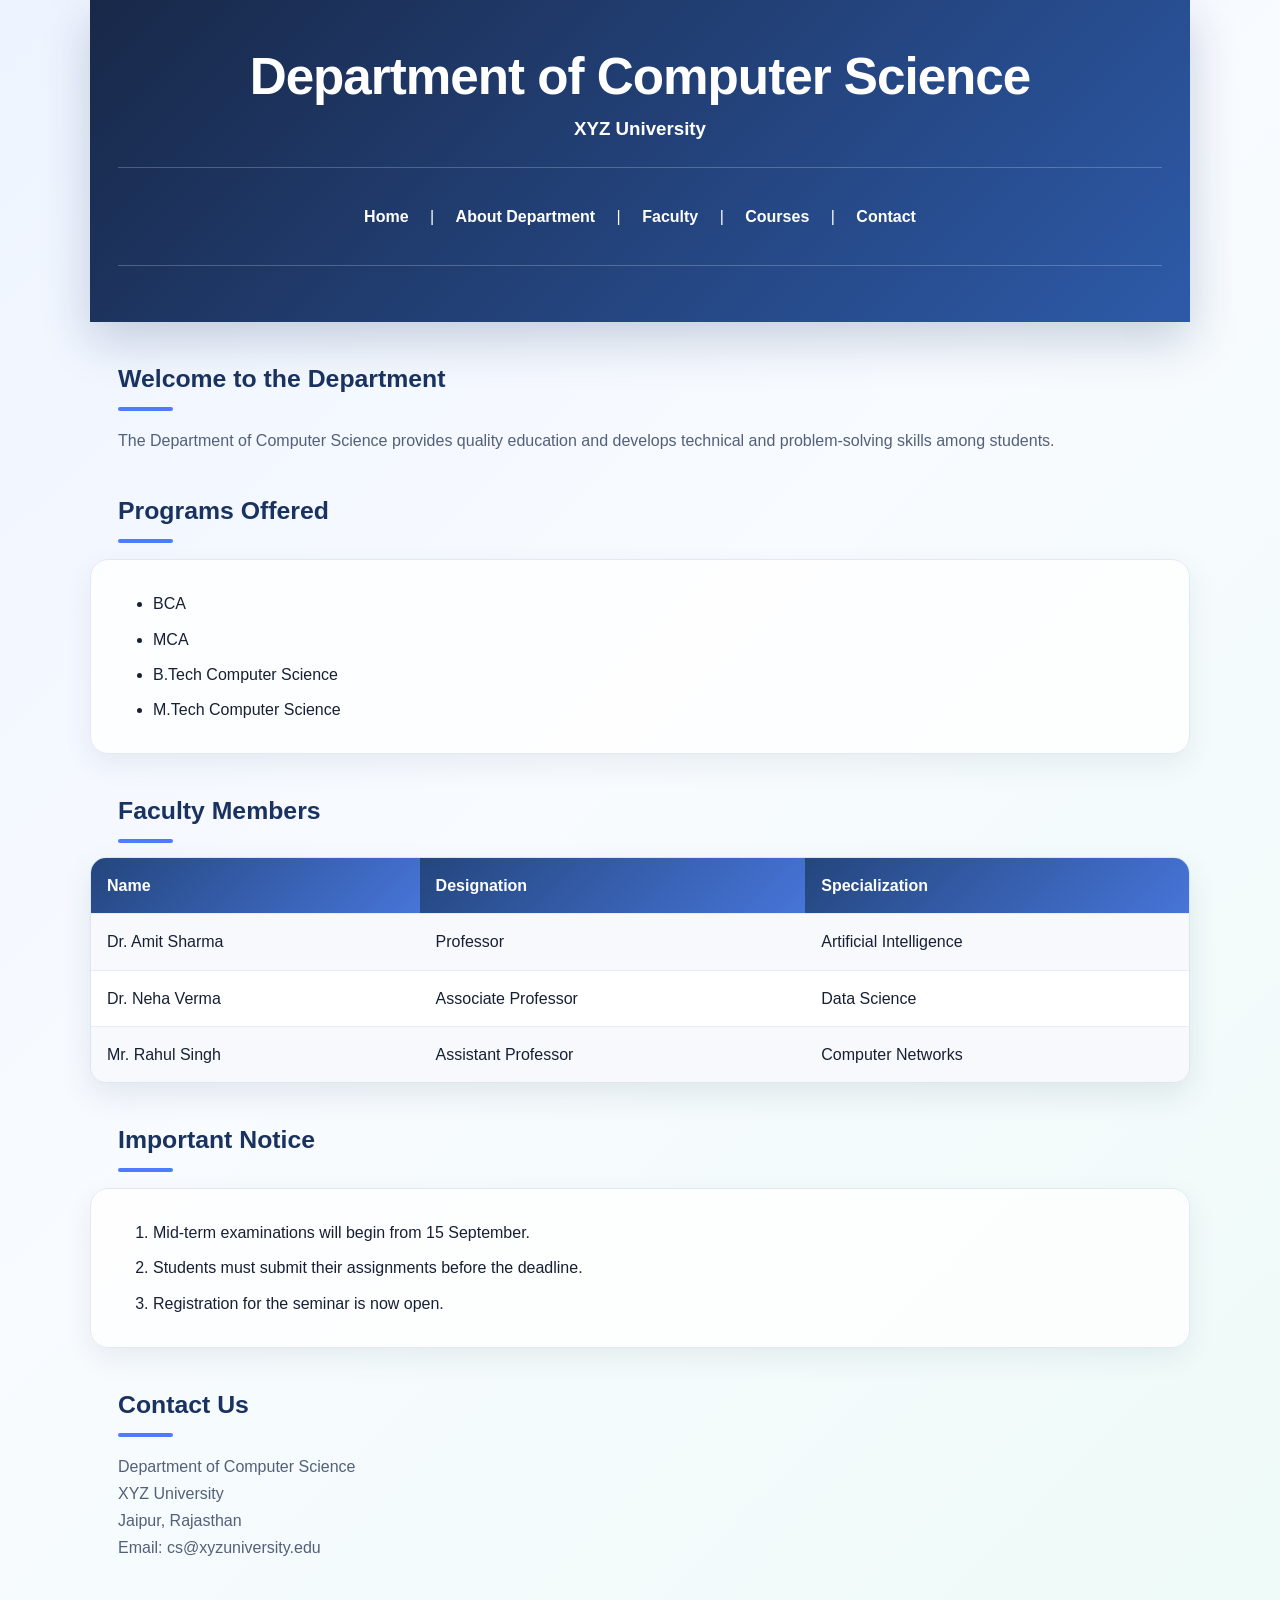
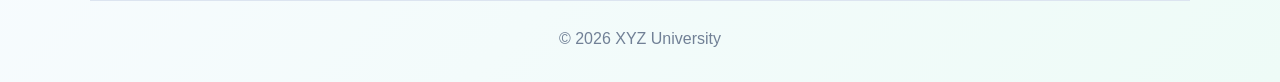
<file: index.html>
<!DOCTYPE html>
<html>
<head>
    <title>Department of Computer Science</title>
    <link rel="stylesheet" href="style.css" >
</head>

<body>

    <center>

        <h1>Department of Computer Science</h1>

        <h3>XYZ University</h3>

        <hr>

        <a href="#">Home</a> |
        <a href="#">About Department</a> |
        <a href="#">Faculty</a> |
        <a href="#">Courses</a> |
        <a href="#">Contact</a>

        <hr>

    </center>

    <h2>Welcome to the Department</h2>

    <p>
        The Department of Computer Science provides quality education
        and develops technical and problem-solving skills among students.
    </p>

    <h2>Programs Offered</h2>

    <ul>
        <li>BCA</li>
        <li>MCA</li>
        <li>B.Tech Computer Science</li>
        <li>M.Tech Computer Science</li>
    </ul>

    <h2>Faculty Members</h2>

    <table border="1">

        <tr>
            <th>Name</th>
            <th>Designation</th>
            <th>Specialization</th>
        </tr>

        <tr>
            <td>Dr. Amit Sharma</td>
            <td>Professor</td>
            <td>Artificial Intelligence</td>
        </tr>

        <tr>
            <td>Dr. Neha Verma</td>
            <td>Associate Professor</td>
            <td>Data Science</td>
        </tr>

        <tr>
            <td>Mr. Rahul Singh</td>
            <td>Assistant Professor</td>
            <td>Computer Networks</td>
        </tr>

    </table>

    <h2>Important Notice</h2>

    <ol>
        <li>Mid-term examinations will begin from 15 September.</li>
        <li>Students must submit their assignments before the deadline.</li>
        <li>Registration for the seminar is now open.</li>
    </ol>

    <h2>Contact Us</h2>

    <p>
        Department of Computer Science<br>
        XYZ University<br>
        Jaipur, Rajasthan<br>
        Email: cs@xyzuniversity.edu
    </p>

    <hr>

    <center>
        <p>© 2026 XYZ University</p>
    </center>

</body>
</html>
</file>
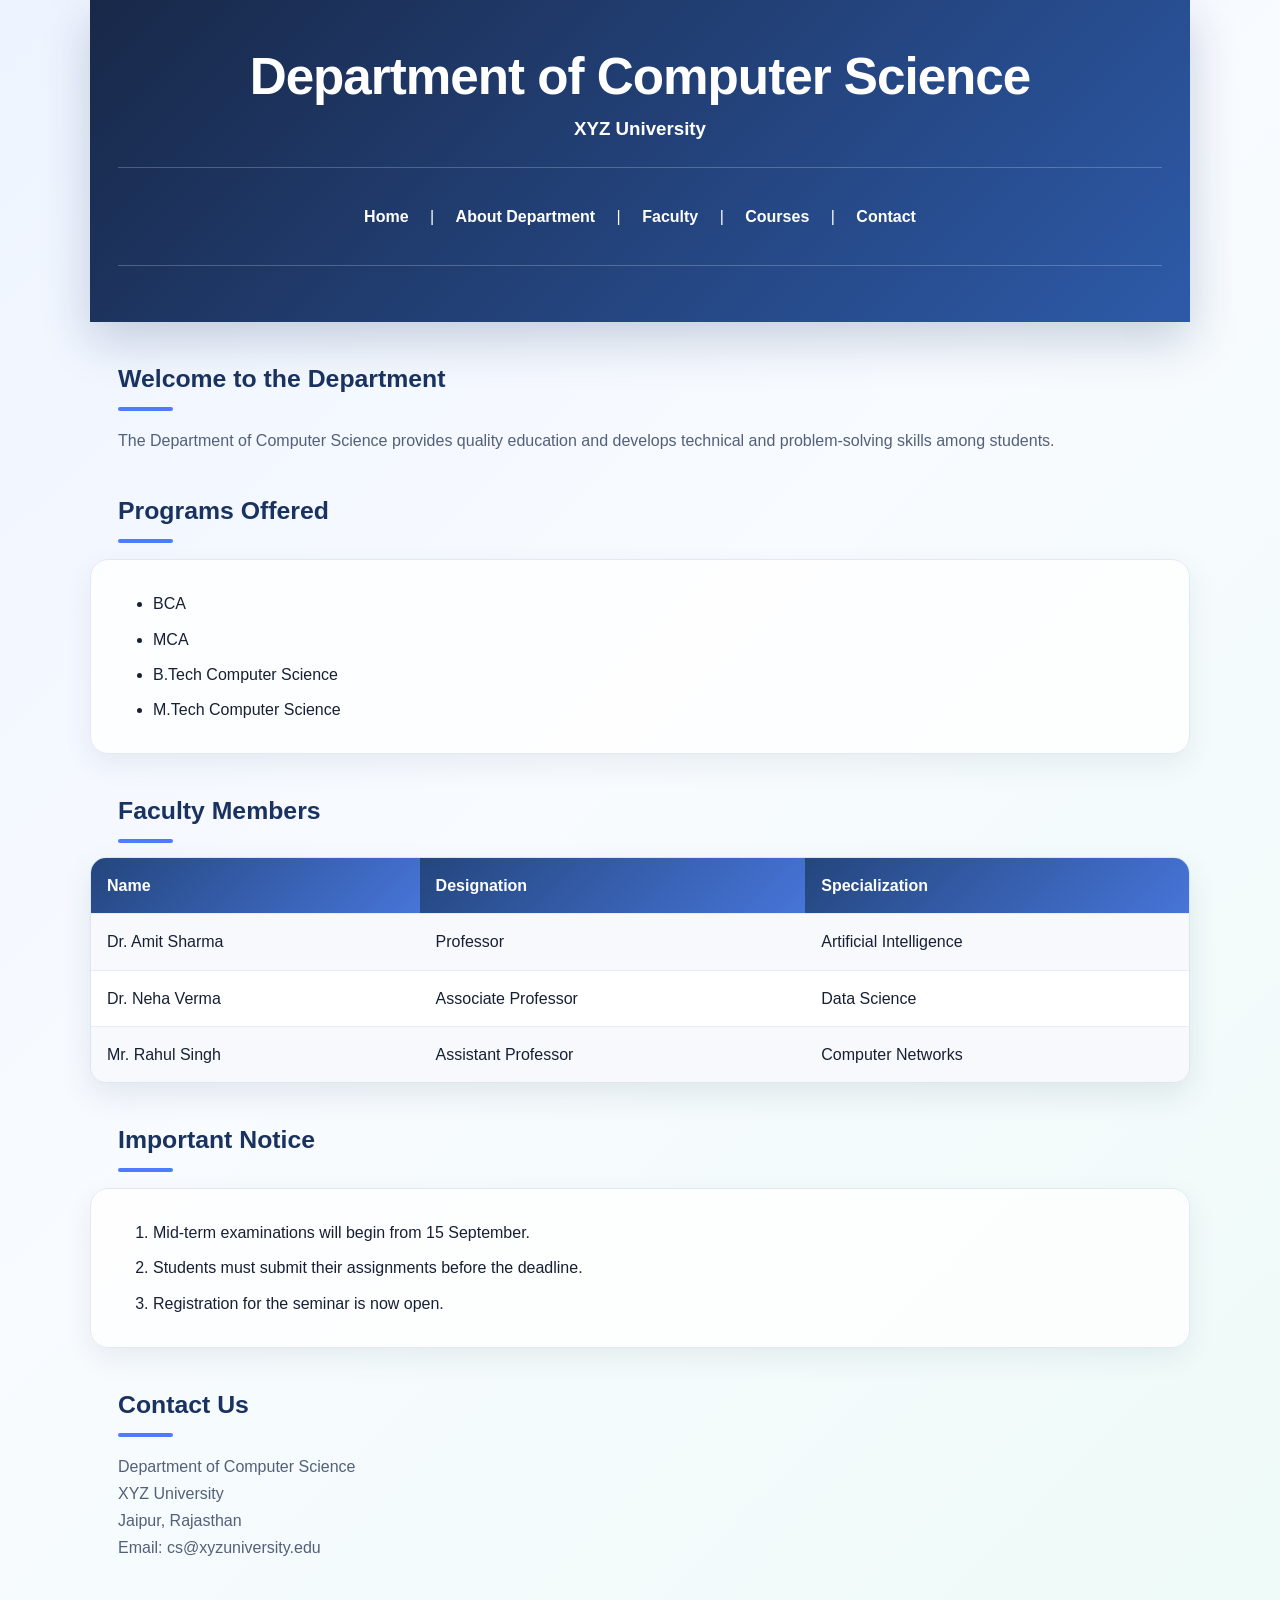
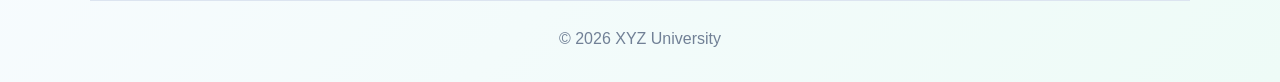
<file: P5.html>
<!DOCTYPE html>
<html>
<head>
    <title>Department of Computer Science</title>
    <link rel="stylesheet" href="style.css" >
</head>

<body>

    <center>

        <h1>Department of Computer Science</h1>

        <h3>XYZ University</h3>

        <hr>

        <a href="#">Home</a> |
        <a href="#">About Department</a> |
        <a href="#">Faculty</a> |
        <a href="#">Courses</a> |
        <a href="#">Contact</a>

        <hr>

    </center>

    <h2>Welcome to the Department</h2>

    <p>
        The Department of Computer Science provides quality education
        and develops technical and problem-solving skills among students.
    </p>

    <h2>Programs Offered</h2>

    <ul>
        <li>BCA</li>
        <li>MCA</li>
        <li>B.Tech Computer Science</li>
        <li>M.Tech Computer Science</li>
    </ul>

    <h2>Faculty Members</h2>

    <table border="1">

        <tr>
            <th>Name</th>
            <th>Designation</th>
            <th>Specialization</th>
        </tr>

        <tr>
            <td>Dr. Amit Sharma</td>
            <td>Professor</td>
            <td>Artificial Intelligence</td>
        </tr>

        <tr>
            <td>Dr. Neha Verma</td>
            <td>Associate Professor</td>
            <td>Data Science</td>
        </tr>

        <tr>
            <td>Mr. Rahul Singh</td>
            <td>Assistant Professor</td>
            <td>Computer Networks</td>
        </tr>

    </table>

    <h2>Important Notice</h2>

    <ol>
        <li>Mid-term examinations will begin from 15 September.</li>
        <li>Students must submit their assignments before the deadline.</li>
        <li>Registration for the seminar is now open.</li>
    </ol>

    <h2>Contact Us</h2>

    <p>
        Department of Computer Science<br>
        XYZ University<br>
        Jaipur, Rajasthan<br>
        Email: cs@xyzuniversity.edu
    </p>

    <hr>

    <center>
        <p>© 2026 XYZ University</p>
    </center>

</body>
</html>
</file>
<file: style.css>
*{box-sizing:border-box}
html{scroll-behavior:smooth}
body{
  margin:0;
  min-height:100vh;
  font-family:Inter,Segoe UI,Arial,sans-serif;
  line-height:1.7;
  color:#172033;
  background:linear-gradient(135deg,#eef4ff 0%,#f8fbff 45%,#eefbf7 100%);
}
body>center:first-of-type{
  display:block;
  max-width:1100px;
  margin:0 auto;
  padding:48px 28px 34px;
  text-align:center;
  background:linear-gradient(135deg,#182848,#2d5aa8);
  color:white;
  box-shadow:0 18px 45px rgba(31,55,100,.22);
}
h1{
  margin:0 0 6px;
  font-size:clamp(2rem,5vw,3.2rem);
  line-height:1.15;
  letter-spacing:-1px;
}
h3{margin:4px 0 8px}
body>center:first-of-type p{
  margin:0 0 22px;
  color:#dce8ff;
  font-weight:600;
  letter-spacing:.4px;
}
body>center:first-of-type hr{
  border:0;
  height:1px;
  background:rgba(255,255,255,.22);
  margin:22px 0;
}
body>center:first-of-type a{
  display:inline-block;
  margin:5px 3px;
  padding:8px 14px;
  color:white;
  text-decoration:none;
  border-radius:999px;
  transition:.2s ease;
  font-weight:600;
}
body>center:first-of-type a:hover{
  background:rgba(255,255,255,.16);
  transform:translateY(-2px);
}
body>center:first-of-type + h2,
body>center:first-of-type ~ h2,
body>center:first-of-type ~ h3,
body>center:first-of-type ~ p,
body>center:first-of-type ~ ul,
body>center:first-of-type ~ ol,
body>center:first-of-type ~ table{
  max-width:1100px;
  margin-left:auto;
  margin-right:auto;
}
body>center:first-of-type + h2,
body>center:first-of-type ~ h2{
  margin-top:36px;
  margin-bottom:14px;
  padding:0 28px;
  color:#19325f;
  font-size:1.55rem;
  position:relative;
}
body>center:first-of-type + h2:after,
body>center:first-of-type ~ h2:after{
  content:"";
  display:block;
  width:55px;
  height:4px;
  margin-top:7px;
  border-radius:4px;
  background:#4f7cff;
}
body>center:first-of-type ~ p{
  padding:0 28px;
  color:#536079;
}
body>center:first-of-type ~ ul,
body>center:first-of-type ~ ol{
  padding:22px 44px 22px 62px;
  background:rgba(255,255,255,.82);
  border:1px solid #e2e9f5;
  border-radius:18px;
  box-shadow:0 10px 28px rgba(37,58,92,.08);
}
li{margin:8px 0}
table{
  width:calc(100% - 56px);
  border-collapse:separate !important;
  border-spacing:0;
  overflow:hidden;
  border:1px solid #dce5f3;
  border-radius:16px;
  background:white;
  box-shadow:0 12px 30px rgba(37,58,92,.1);
}
th,td{
  padding:14px 16px;
  border:0 !important;
  border-bottom:1px solid #e8edf5 !important;
  text-align:left;
}
th{
  color:white;
  background:linear-gradient(135deg,#24467e,#4775d8);
  font-weight:700;
}
tr:last-child td{border-bottom:0 !important}
tr:nth-child(even) td{background:#f7f9fd}
tr:hover td{background:#eef4ff}
body>hr{
  max-width:1100px;
  border:0;
  border-top:1px solid #dce4f0;
  margin:38px auto 0;
}
body>center:last-of-type{
  display:block;
  max-width:1100px;
  margin:0 auto;
  padding:24px 28px 30px;
  color:#718096;
}
body>center:last-of-type p{margin:0}
@media(max-width:650px){
  body>center:first-of-type{padding:34px 16px 25px}
  body>center:first-of-type a{padding:6px 9px;font-size:.9rem}
  body>center:first-of-type + h2,
  body>center:first-of-type ~ h2,
  body>center:first-of-type ~ p{padding-left:18px;padding-right:18px}
  body>center:first-of-type ~ ul,
  body>center:first-of-type ~ ol{margin-left:18px;margin-right:18px;padding-left:42px}
  table{width:calc(100% - 36px);font-size:.9rem}
  th,td{padding:11px 9px}
}
</file>
